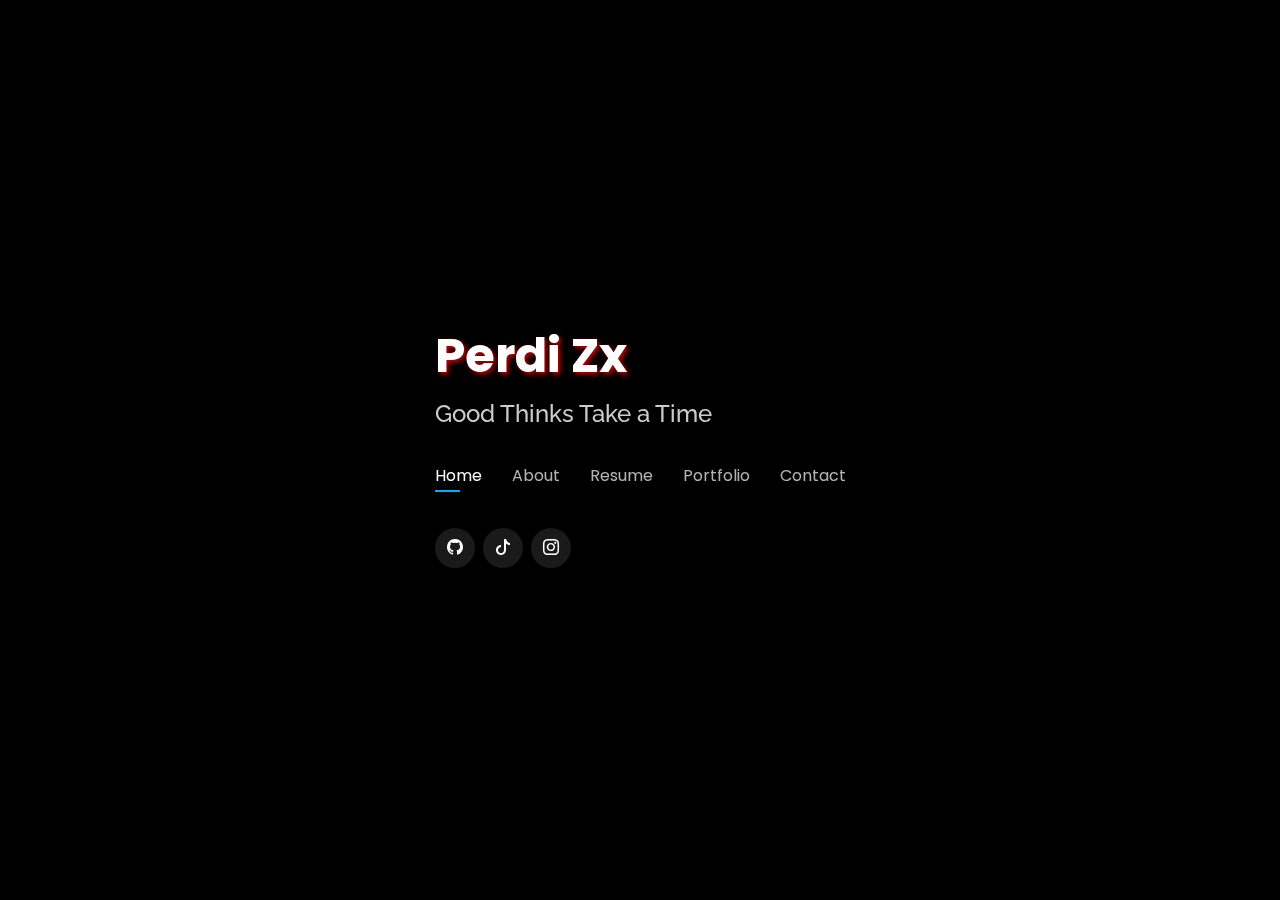
<file: index.html>
<!DOCTYPE html>
<html lang="en">

<head>
  <meta charset="utf-8">
  <meta content="width=device-width, initial-scale=1.0" name="viewport">

  <title>I'm Perdizx</title>
  <meta content="" name="description">
  <meta content="" name="keywords">

  <!-- Favicons -->
  <link href="" rel="icon">
  <link href="" rel="apple-touch-icon">

  <!-- Google Fonts -->
  <link href="https://fonts.googleapis.com/css?family=Open+Sans:300,300i,400,400i,600,600i,700,700i|Raleway:300,300i,400,400i,500,500i,600,600i,700,700i|Poppins:300,300i,400,400i,500,500i,600,600i,700,700i" rel="stylesheet">

  <!-- Vendor CSS Files -->
  <link href="assets/vendor/bootstrap/css/bootstrap.min.css" rel="stylesheet">
  <link href="assets/vendor/bootstrap-icons/bootstrap-icons.css" rel="stylesheet">
  <link href="assets/vendor/boxicons/css/boxicons.min.css" rel="stylesheet">
  <link href="assets/vendor/glightbox/css/glightbox.min.css" rel="stylesheet">
  <link href="assets/vendor/remixicon/remixicon.css" rel="stylesheet">
  <link href="assets/vendor/swiper/swiper-bundle.min.css" rel="stylesheet">

  <!-- Template Main CSS File -->
  <link href="assets/css/style.css" rel="stylesheet">

</head>

<body>

  <!-- ======= Header ======= -->
  <header id="header">
    <div class="container">

      <h1><a href="index.html">Perdi Zx</a></h1>
      <h2>Good Thinks Take a Time</h2>

      <nav id="navbar" class="navbar">
        <ul>
          <li><a class="nav-link active" href="#header">Home</a></li>
          <li><a class="nav-link" href="#about">About</a></li>
          <li><a class="nav-link" href="#resume">Resume</a></li>
          <!-- <li><a class="nav-link" href="#services">Services</a></li> -->
          <li><a class="nav-link" href="#portfolio">Portfolio</a></li>
          <li><a class="nav-link" href="#contact">Contact</a></li>
        </ul>
        <i class="bi bi-list mobile-nav-toggle"></i>
      </nav><!-- .navbar -->

      <div class="social-links">
        <a href="#" class="twitter"><i class="bi bi-github"></i></a>
        <a href="https://www.tiktok.com/@ryujimlbb" class="tiktok"><i class="bi bi-tiktok"></i></a>
        <a href="https://www.instagram.com/perdizx_/" class="instagram"><i class="bi bi-instagram"></i></a>
      </div>
    </div>
  </header><!-- End Header -->

  <!-- ======= About Section ======= -->
  <section id="about" class="about">

    <!-- ======= About Me ======= -->
    <div class="about-me container">

      <div class="section-title">
        <h2>About</h2>
        <p>Learn more about me</p>
      </div>

      <div class="row">
        <div class="col-lg-4" data-aos="fade-right">
          <img src="assets/img/icon.png" class="img-fluid" alt="">
        </div>
        <div class="col-lg-8 pt-4 pt-lg-0 content" data-aos="fade-left">
          <h3>PerdiZx</h3>
          <p class="fst-italic">
            I am a beginner in the world of programming. I have a passion and interest in learning about programming and technology. 
            Although I don't have significant experience in programming yet, I am motivated to develop these skills and become a competent programmer..
          </p>
          <div class="row">
            <div class="col-lg-6">
              <ul>
                <li><i class="bi bi-chevron-right"></i> <strong>Birthday:</strong> <span>Available</span></li>
                <!-- <li><i class="bi bi-chevron-right"></i> <strong>Website:</strong> <span>www.example.com</span></li> -->
                <li><i class="bi bi-chevron-right"></i> <strong>Phone:</strong> <span>-</span></li>
                <li><i class="bi bi-chevron-right"></i> <strong>City:</strong> <span>Karawang</span></li>
              </ul>
            </div>
            <div class="col-lg-6">
              <ul>
                <li><i class="bi bi-chevron-right"></i> <strong>Age:</strong> <span>19</span></li>
                <li><i class="bi bi-chevron-right"></i> <strong>Email:</strong> <span>perdixz17@gmail.com</span></li>
                <li><i class="bi bi-chevron-right"></i> <strong>Freelance:</strong> <span>Available</span></li>
              </ul>
            </div>
          </div>
           <p>
            I am very excited to continue learning, growing, and expanding my understanding of programming. I know that this journey will 
            require dedication, practice, and hard work, but I am ready to face the challenge.
          </p>
        </div>
      </div>

    </div><!-- End About Me -->

    <!-- ======= Editing  ======= -->
    <div class="skills container">

      <div class="section-title">
        <h2>Editing</h2>
      </div>

      <div class="row skills-content">

        <div class="col-lg-6">

          <div class="progress">
            <span class="skill">CAPCUT <i class="val">80%</i></span>
            <div class="progress-bar-wrap">
              <div class="progress-bar" role="progressbar" aria-valuenow="80" aria-valuemin="0" aria-valuemax="100"></div>
            </div>
          </div>

          <div class="progress">
            <span class="skill">VN VIDEO EDITOR <i class="val">70%</i></span>
            <div class="progress-bar-wrap">
              <div class="progress-bar" role="progressbar" aria-valuenow="70" aria-valuemin="0" aria-valuemax="100"></div>
            </div>
          </div>

          <div class="progress">
            <span class="skill">ALIGHT MOTION <i class="val">50%</i></span>
            <div class="progress-bar-wrap">
              <div class="progress-bar" role="progressbar" aria-valuenow="50" aria-valuemin="0" aria-valuemax="100"></div>
            </div>
          </div>

        </div>

        <div class="col-lg-6">

          <div class="progress">
            <span class="skill">PIXELLAB <i class="val">80%</i></span>
            <div class="progress-bar-wrap">
              <div class="progress-bar" role="progressbar" aria-valuenow="80" aria-valuemin="0" aria-valuemax="100"></div>
            </div>
          </div>

          <div class="progress">
            <span class="skill">FIGMA <i class="val">50%</i></span>
            <div class="progress-bar-wrap">
              <div class="progress-bar" role="progressbar" aria-valuenow="70" aria-valuemin="0" aria-valuemax="100"></div>
            </div>
          </div>

          <div class="progress">
            <span class="skill">CANVA <i class="val">50%</i></span>
            <div class="progress-bar-wrap">
              <div class="progress-bar" role="progressbar" aria-valuenow="70" aria-valuemin="0" aria-valuemax="100"></div>
            </div>
          </div>

        </div>

      </div>

    </div>
    <!-- End Editing -->

    <!-- ======= Programing ======= -->
    <div class="interests container">

      <div class="section-title">
        <h2>Programming</h2>
      </div>

      <div class="row">
        <div class="col-lg-3 col-md-4">
          <div class="icon-box">
          <img src="assets/img/icon/html.png" class="" style="height: auto; max-width:11% " alt="">
            <i class="fas fa-check" style="color: #ffbb2c;"></i>
            <h3>&nbsp;&nbsp;&nbsp;HTML</h3>
          </div>
        </div>
        <div class="col-lg-3 col-md-4 mt-4 mt-md-0">
          <div class="icon-box">
            <img src="assets/img/icon/css.png" class="" style="height: auto; max-width:11% " alt="">
            <h3>&nbsp;&nbsp;&nbsp;CSS</h3>
          </div>
        </div>
        <div class="col-lg-3 col-md-4 mt-4 mt-md-0">
          <div class="icon-box">
            <img src="assets/img/icon/js.png" class="" style="height: auto; max-width:11% " alt="">
            <h3>&nbsp;&nbsp;&nbsp;Javascript</h3>
          </div>
        </div>
        <div class="col-lg-3 col-md-4 mt-4 mt-lg-0">
          <div class="icon-box">
            <img src="assets/img/icon/php.png" class="" style="height: auto; max-width:11% " alt="">
            <h3>&nbsp;&nbsp;&nbsp;PHP</h3>
          </div>
        </div>
      </div>

    </div>
    
    <div class="interests container">
      <div class="section-title">
        <h2>Certificates</h2>
      </div>

      <div class="row">
        <div class="col-lg-3 col-md-4">
          <div class="icon-box">
          <img src="assets/img/sertifikat/sertifikat.JPG" class="" style="height: auto; max-width:100% " alt="">
            <!-- <i class="fas fa-check" style="color: #ffbb2c;"></i> -->
            <!-- <h3>&nbsp;&nbsp;&nbsp;HTML</h3> -->
          </div>
        </div>
        <div class="col-lg-3 col-md-4 mt-4 mt-md-0">
          <div class="icon-box">
            <img src="assets/img/sertifikat/ssertifikat1.jpg" class="" style="height: auto; max-width:100% " alt="">
            <!-- <h3>&nbsp;&nbsp;&nbsp;CSS</h3> -->
          </div>
        </div>
      </div>
    </div>
  </section>
  <!-- End About Section -->

  <!-- ======= Resume Section ======= -->
  <section id="resume" class="resume">
    <div class="container">

      <div class="section-title">
        <h2>Resume</h2>
        <p>Check My Resume</p>
      </div>

      <div class="row">
        <div class="col-lg-6">

          <h3 class="resume-title">Education</h3>
          <div class="resume-item">
            <h4>Rekayasa Perangkat Lunak</h4>
            <p>Smkn 1 Tirtajaya</p>
            <h5>2020-2023</h5>
          </div>
          <div class="resume-item">
            <h4>S1 Information Systems</h4>
            <p>Horizon University Indonesia</p>
            <h5>2023-Now </h5>
            </div>
        </div>
        <div class="col-lg-6">
          <h3 class="resume-title">Experience</h3>
          <div class="resume-item">
            <h4>Apprenticeship in Cv Dexprint</h4>
            <h5>3 Mei 2023 - 3 Juli 2023</h5>
            <p><em>Helper in production</em></p>
            <p>
            <ul>
              <li>Operate sticker cutting machine</li>
              <li>Operate indoor banner machines</li>
              <li>Production Video Creator </li>
            </ul>
            </p>
          </div>
          <div class="resume-item">
            <h4>student competition/LKS (2022)</h4>
            <h5>Web Technology</h5>
            <p><em>2nd Place at Karawang Regency Level</em></p>
            <p>
            <ul>
              <li>Web Development OnlineShop (CRUD)</li>
            </ul>
            </p>
          </div>
        </div>
      </div>
    </div>
  </section><!-- End Resume Section -->

  <!-- ======= Portfolio Section ======= -->
  <section id="portfolio" class="portfolio">
    <div class="container">

      <div class="section-title">
        <h2>Portfolio</h2>
        <p>Project Me</p>
      </div>

      <div class="row portfolio-container">
        <div class="col-lg-4 col-md-6 portfolio-item filter-app">
          <div class="portfolio-wrap">
            <img src="assets/img/rpl.jpg" class="img-fluid" alt="">
            <div class="portfolio-info">
              <p>App Jadwal Mapel Rpl</p>
              <div class="portfolio-links">
                <a href="assets/img/rpl.jpg" data-gallery="portfolioGallery" class="portfolio-lightbox" title="Aplikasi Jadwal Pelajaran"><i class="bx bx-plus"></i></a>
                <a href="details_jadwal.html" data-gallery="portfolioDetailsGallery" data-glightbox="type: external" class="portfolio-details-lightbox" title="Portfolio Details" id="portfolioLink">
                  <i class="bx bx-link"></i>
              </div>
            </div>
          </div>
        </div>

        <div class="col-lg-4 col-md-6 portfolio-item filter-app">
          <div class="portfolio-wrap">
            <img src="assets/img/kitrd.jpg" class="img-fluid" alt="">
            <div class="portfolio-info">
              <p>App Kit Real Drum</p>
              <div class="portfolio-links">
                <a href="assets/img/kitrd.jpg" data-gallery="portfolioGallery" class="portfolio-lightbox" title="Aplikasi Kit Real Drum"><i class="bx bx-plus"></i></a>
                <a href="details_kitrd.html" data-gallery="portfolioDetailsGallery" data-glightbox="type: external" class="portfolio-details-lightbox" title="Portfolio Details"><i class="bx bx-link"></i></a>
              </div>
            </div>
          </div>
        </div>

        <div class="col-lg-4 col-md-6 portfolio-item filter-app">
          <div class="portfolio-wrap">
            <img src="assets/img/v1.png" class="img-fluid" alt="">
            <div class="portfolio-info">
              <p>Portfolio v1</p>
              <div class="portfolio-links">
                <a href="https://www.youtube.com"  title="Demo"><i class="bx bx-link"></i></a>
              </div>
            </div>
          </div>
        </div>

        <div class="col-lg-4 col-md-6 portfolio-item filter-app">
          <div class="portfolio-wrap">
            <img src="assets/img/simpleportfolio.png" class="img-fluid" alt="">
            <div class="portfolio-info">
              <p>Simple Portfolio</p>
              <div class="portfolio-links">
                <a href="https://perdizx.github.io/perdip/"  title="Demo"><i class="bx bx-link"></i></a>
              </div>
            </div>
          </div>
        </div>

        <div class="col-lg-4 col-md-6 portfolio-item filter-app">
          <div class="portfolio-wrap">
            <img src="assets/img/re.png" class="img-fluid" alt="">
            <div class="portfolio-info">
              <p>Website Royal Emperor</p>
              <div class="portfolio-links">
                <a href="https://perdizx.github.io/royalemperor/"  title="Demo"><i class="bx bx-link"></i></a>
              </div>
            </div>
          </div>
        </div>

        <div class="col-lg-4 col-md-6 portfolio-item filter-app">
          <div class="portfolio-wrap">
            <img src="assets/img/game.png" class="img-fluid" alt="">
            <div class="portfolio-info">
              <p>Game With JavaScript</p>
              <div class="portfolio-links">
                <a href="https://perdizx.github.io/flyingdroid/"  title="Demo"><i class="bx bx-link"></i></a>
              </div>
            </div>
          </div>
        </div>

        <div class="col-lg-4 col-md-6 portfolio-item filter-app">
          <div class="portfolio-wrap">
            <img src="assets/img/idcard.png" class="img-fluid" alt="">
            <div class="portfolio-info">
              <p>Simple Id Card</p>
              <div class="portfolio-links">
                <a href="https://perdizx.github.io/perdizx-idcard/"  title="Demo"><i class="bx bx-link"></i></a>
              </div>
            </div>
          </div>
        </div>

        <div class="col-lg-4 col-md-6 portfolio-item filter-app">
          <div class="portfolio-wrap">
            <img src="assets/img/profilcard.png" class="img-fluid" alt="">
            <div class="portfolio-info">
              <p>Simple Profile Card</p>
              <div class="portfolio-links">
                <a href="https://perdizx.github.io/profile-card/"  title="Demo"><i class="bx bx-link"></i></a>
              </div>
            </div>
          </div>
        </div>
      </div>
      <div class="section-title">
        <h2>Gallery</h2>
        <p>My Stories</p>
      </div>

      <div class="row portfolio-container">

        <div class="col-lg-4 col-md-6 portfolio-item filter-app">
          <div class="portfolio-wrap">
            <img src="assets/img/lks1.JPG" class="img-fluid" alt="">
            <div class="portfolio-info">
              <p>LKS 2022 KAB. KARAWANG</p>
            </div>
          </div>
        </div>

          <div class="col-lg-4 col-md-6 portfolio-item filter-app">
            <div class="portfolio-wrap">
              <img src="assets/img/lks2.JPG" class="img-fluid" alt="">
              <div class="portfolio-info">
                <p>LKS 2022 KAB. KARAWANG</p>
              </div>
            </div>
          </div>

          <div class="col-lg-4 col-md-6 portfolio-item filter-app">
            <div class="portfolio-wrap">
              <img src="assets/img/lks3.JPG" class="img-fluid" alt="">
              <div class="portfolio-info">
                <p>LKS 2022 KAB. KARAWANG</p>
              </div>
            </div>
          </div>

          <div class="col-lg-4 col-md-6 portfolio-item filter-app">
            <div class="portfolio-wrap">
              <img src="assets/img/lks4.JPEG" class="img-fluid" alt="">
              <div class="portfolio-info">
                <p>LKS 2022 KAB. KARAWANG</p>
              </div>
            </div>
          </div>

          <div class="col-lg-4 col-md-6 portfolio-item filter-app">
            <div class="portfolio-wrap">
              <img src="assets/img/rplpride.jpg" class="img-fluid" alt="">
              <div class="portfolio-info">
                <p>XII RPL 1</p>
              </div>
            </div>
          </div>

          <div class="col-lg-4 col-md-6 portfolio-item filter-app">
            <div class="portfolio-wrap">
              <img src="assets/img/ukom.JPG" class="img-fluid" alt="">
              <div class="portfolio-info">
                <p>UJI KOMPETENSI KEAHLIAN RPL</p>
              </div>
            </div>
          </div>

          <div class="col-lg-4 col-md-6 portfolio-item filter-app">
            <div class="portfolio-wrap">
              <img src="assets/img/smk.JPG" class="img-fluid" alt="">
              <div class="portfolio-info">
                <p>KELULUSAN SMK 2022/2023</p>
              </div>
            </div>
          </div>

          <div class="col-lg-4 col-md-6 portfolio-item filter-app">
            <div class="portfolio-wrap">
              <img src="assets/img/smk1.JPG" class="img-fluid" alt="">
              <div class="portfolio-info">
                <p>KELULUSAN SMK 2022/2023</p>
              </div>
            </div>
          </div>
          
          <div class="col-lg-4 col-md-6 portfolio-item filter-app">
            <div class="portfolio-wrap">
              <img src="assets/img/fotstud.JPG" class="img-fluid" alt="">
              <div class="portfolio-info">
                <p>FICT BOYS</p>
              </div>
            </div>
          </div>

          
          <div class="col-lg-4 col-md-6 portfolio-item filter-app">
            <div class="portfolio-wrap">
              <img src="assets/img/hz1.JPG" class="img-fluid" alt="">
              <div class="portfolio-info">
                <p>UAS JAVASCRIPT SMESTER 1</p>
              </div>
            </div>
          </div>

          <div class="col-lg-4 col-md-6 portfolio-item filter-app">
            <div class="portfolio-wrap">
              <img src="assets/img/hz2.JPG" class="img-fluid" alt="">
              <div class="portfolio-info">
                <p>UAS JAVASCRIPT SMESTER 1</p>
              </div>
            </div>
          </div>

          <div class="col-lg-4 col-md-6 portfolio-item filter-app">
            <div class="portfolio-wrap">
              <img src="assets/img/calcu.JPG" class="img-fluid" alt="">
              <div class="portfolio-info">
                <p>UAS KALKULUS SMESTER 1</p>
              </div>
            </div>
          </div>
  </section>
  <!-- End Portfolio Section -->

  <!-- ======= Contact Section ======= -->
  <section id="contact" class="contact">
    <div class="container">

      <div class="section-title">
        <h2>Contact</h2>
        <p>Contact Me</p>
      </div>

      <div class="row mt-2">

        <div class="col-md-6 d-flex align-items-stretch">
          <div class="info-box">
            <i class="bx bx-map"></i>
            <h3>My Address</h3>
            <p>Karawang, Jawa Barat</p>
          </div>
        </div>

        <div class="col-md-6 mt-4 mt-md-0 d-flex align-items-stretch">
          <div class="info-box">
            <i class="bx bx-share-alt"></i>
            <h3>Social Profiles</h3>
            <div class="social-links">
              <!-- <a href="#" class="twitter"><i class="bi bi-twitter"></i></a> -->
              <a href="https://web.facebook.com/perdi.pratama.501" class="facebook"><i class="bi bi-facebook"></i></a>
              <a href="https://www.instagram.com/perdizx_/" class="instagram"><i class="bi bi-instagram"></i></a>
              <!-- <a href="#" class="google-plus"><i class="bi bi-skype"></i></a> -->
              <!-- <a href="#" class="linkedin"><i class="bi bi-linkedin"></i></a> -->
            </div>
          </div>
        </div>

        <div class="col-md-6 mt-4 d-flex align-items-stretch">
          <div class="info-box">
            <i class="bx bx-envelope"></i>
            <h3>Email Me</h3>
            <p>perdixz17@gmail.om</p>
          </div>
        </div>
        <div class="col-md-6 mt-4 d-flex align-items-stretch">
          <div class="info-box">
            <i class="bx bx-phone-call"></i>
            <h3>Call Me</h3>
            <p>-</p>
          </div>
        </div>
      </div>

      <form action="forms/contact.php" method="post" role="form" class="php-email-form mt-4">
        <div class="row">
          <div class="col-md-6 form-group">
            <input type="text" name="name" class="form-control" id="name" placeholder="Your Name" required>
          </div>
          <div class="col-md-6 form-group mt-3 mt-md-0">
            <input type="email" class="form-control" name="email" id="email" placeholder="Your Email" required>
          </div>
        </div>
        <div class="form-group mt-3">
          <input type="text" class="form-control" name="subject" id="subject" placeholder="Subject" required>
        </div>
        <div class="form-group mt-3">
          <textarea class="form-control" name="message" rows="5" placeholder="Message" required></textarea>
        </div>
        <div class="my-3">
          <div class="loading">Loading</div>
          <div class="error-message"></div>
          <div class="sent-message">Your message has been sent. Thank you!</div>
        </div>
        <div class="text-center"><button type="submit">Send Message</button></div>
      </form>

    </div>
  </section><!-- End Contact Section -->

    <!-- Footer 
    <div class="footer">
      <p>&copy; 2023 Perdi. All rigths reserved.</p>
  </div>
  <!-- Footer END-->


  <!-- Vendor JS Files -->
  <script src="assets/vendor/purecounter/purecounter_vanilla.js"></script>
  <script src="assets/vendor/bootstrap/js/bootstrap.bundle.min.js"></script>
  <script src="assets/vendor/glightbox/js/glightbox.min.js"></script>
  <script src="assets/vendor/isotope-layout/isotope.pkgd.min.js"></script>
  <script src="assets/vendor/swiper/swiper-bundle.min.js"></script>
  <script src="assets/vendor/waypoints/noframework.waypoints.js"></script>
  <script src="assets/vendor/php-email-form/validate.js"></script>

  <!-- Template Main JS File -->
  <script src="assets/js/main.js"></script>

</body>
</html>
</file>
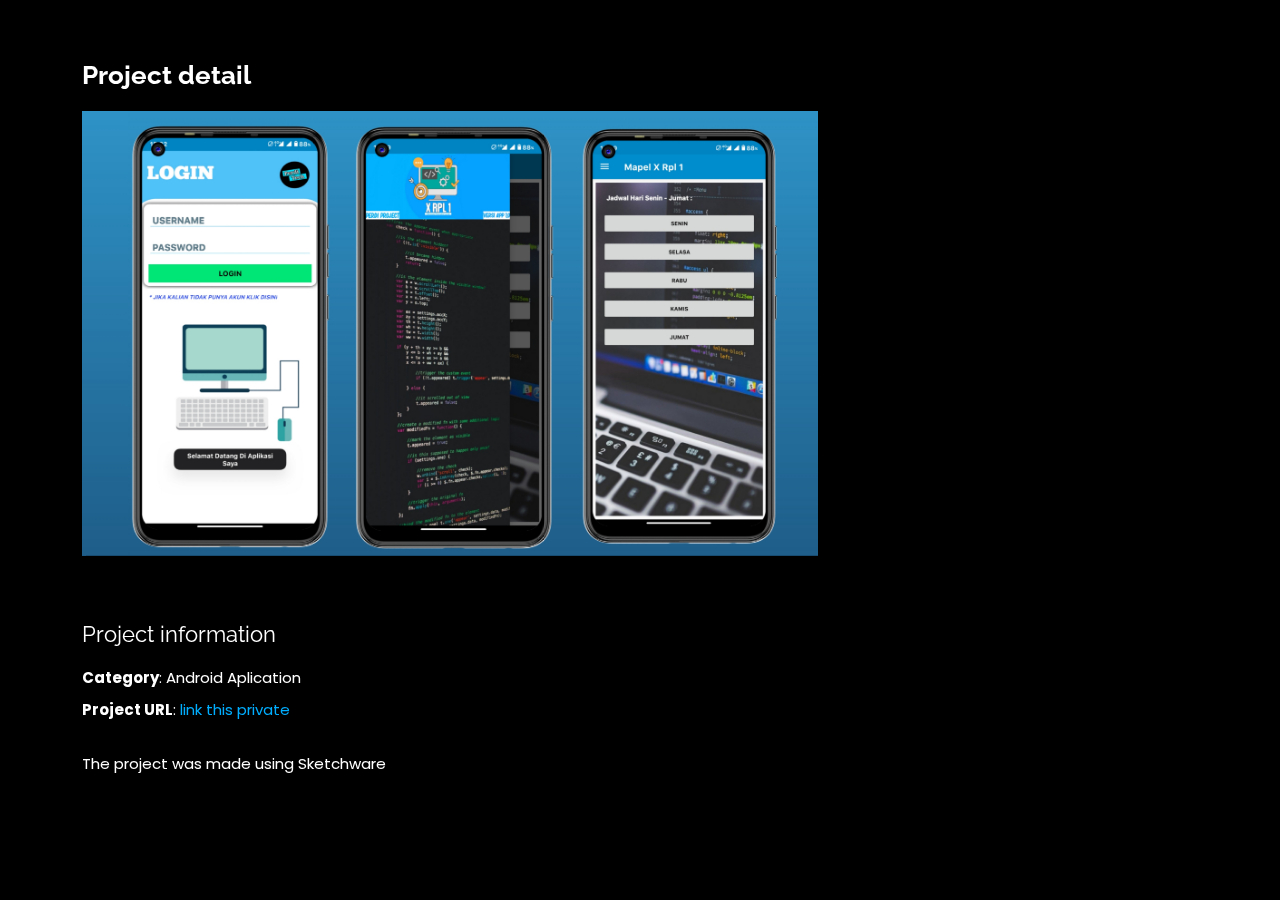
<file: details_jadwal.html>
<!DOCTYPE html>
<html lang="en">

<head>
  <meta charset="utf-8">
  <meta content="width=device-width, initial-scale=1.0" name="viewport">

  <title>Portfolio Details - Personal Bootstrap Template</title>
  <meta content="" name="description">
  <meta content="" name="keywords">

  <!-- Favicons -->
  <link href="assets/img/favicon.png" rel="icon">
  <link href="assets/img/apple-touch-icon.png" rel="apple-touch-icon">

  <!-- Google Fonts -->
  <link href="https://fonts.googleapis.com/css?family=Open+Sans:300,300i,400,400i,600,600i,700,700i|Raleway:300,300i,400,400i,500,500i,600,600i,700,700i|Poppins:300,300i,400,400i,500,500i,600,600i,700,700i" rel="stylesheet">

  <!-- Vendor CSS Files -->
  <link href="assets/vendor/bootstrap/css/bootstrap.min.css" rel="stylesheet">
  <link href="assets/vendor/bootstrap-icons/bootstrap-icons.css" rel="stylesheet">
  <link href="assets/vendor/boxicons/css/boxicons.min.css" rel="stylesheet">
  <link href="assets/vendor/glightbox/css/glightbox.min.css" rel="stylesheet">
  <link href="assets/vendor/remixicon/remixicon.css" rel="stylesheet">
  <link href="assets/vendor/swiper/swiper-bundle.min.css" rel="stylesheet">

  <!-- Template Main CSS File -->
  <link href="assets/css/style.css" rel="stylesheet">

  <!-- =======================================================
  * Template Name: Personal - v4.8.1
  * Template URL: https://bootstrapmade.com/personal-free-resume-bootstrap-template/
  * Author: BootstrapMade.com
  * License: https://bootstrapmade.com/license/
  ======================================================== -->
</head>

<body>

  <main id="main">

    <!-- ======= Portfolio Details ======= -->
    <div id="portfolio-details" class="portfolio-details">
      <div class="container">

        <div class="row">

          <div class="col-lg-8">
            <h2 class="portfolio-title">Project detail</h2>

            <div class="portfolio-details-slider swiper">
              <div class="swiper-wrapper align-items-center">

                <div class="swiper-slide">
                  <img src="assets/img/rpl.jpg" alt="" style="width: 740px!important">
                </div>
                <!--div class="swiper-slide">
                   img src="assets/img/Screenshot (492).png" alt="" style="width: 740px!important" -->
                </div>
              </div>
              <div class="swiper-pagination"></div>
            </div>

          </div>

          <div class="col-lg-4 portfolio-info">
            <h3>Project information</h3>
            <ul>
              <li><strong>Category</strong>: Android Aplication</li>
              <li><strong>Project URL</strong>: <a href="#">link this private</a></li>
            </ul>

            <p>
              The project was made using Sketchware  
            </p>
          </div>

        </div>

      </div>
    </div>
    
    <!-- End Portfolio Details -->

  </main><!-- End #main -->



  <!-- Vendor JS Files -->
  <script src="assets/vendor/purecounter/purecounter_vanilla.js"></script>
  <script src="assets/vendor/bootstrap/js/bootstrap.bundle.min.js"></script>
  <script src="assets/vendor/glightbox/js/glightbox.min.js"></script>
  <script src="assets/vendor/isotope-layout/isotope.pkgd.min.js"></script>
  <script src="assets/vendor/swiper/swiper-bundle.min.js"></script>
  <script src="assets/vendor/waypoints/noframework.waypoints.js"></script>
  <script src="assets/vendor/php-email-form/validate.js"></script>

  <!-- Template Main JS File -->
  <script src="assets/js/main.js"></script>

</body>

</html>
</file>
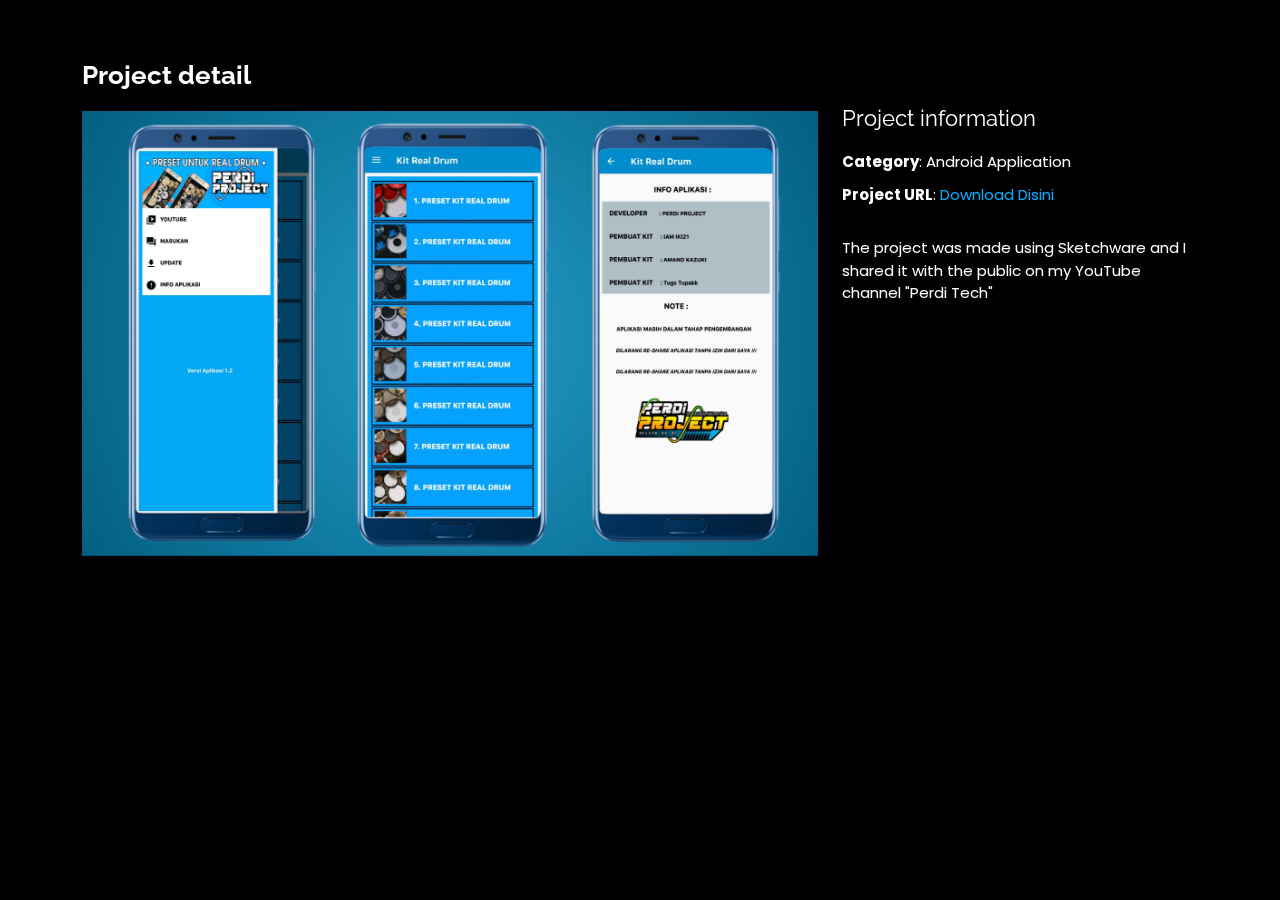
<file: details_kitrd.html>
<!DOCTYPE html>
<html lang="en">

<head>
  <meta charset="utf-8">
  <meta content="width=device-width, initial-scale=1.0" name="viewport">

  <title>Portfolio Details - Personal Bootstrap Template</title>
  <meta content="" name="description">
  <meta content="" name="keywords">

  <!-- Favicons -->
  <link href="assets/img/favicon.png" rel="icon">
  <link href="assets/img/apple-touch-icon.png" rel="apple-touch-icon">

  <!-- Google Fonts -->
  <link href="https://fonts.googleapis.com/css?family=Open+Sans:300,300i,400,400i,600,600i,700,700i|Raleway:300,300i,400,400i,500,500i,600,600i,700,700i|Poppins:300,300i,400,400i,500,500i,600,600i,700,700i" rel="stylesheet">

  <!-- Vendor CSS Files -->
  <link href="assets/vendor/bootstrap/css/bootstrap.min.css" rel="stylesheet">
  <link href="assets/vendor/bootstrap-icons/bootstrap-icons.css" rel="stylesheet">
  <link href="assets/vendor/boxicons/css/boxicons.min.css" rel="stylesheet">
  <link href="assets/vendor/glightbox/css/glightbox.min.css" rel="stylesheet">
  <link href="assets/vendor/remixicon/remixicon.css" rel="stylesheet">
  <link href="assets/vendor/swiper/swiper-bundle.min.css" rel="stylesheet">

  <!-- Template Main CSS File -->
  <link href="assets/css/style.css" rel="stylesheet">

  <!-- =======================================================
  * Template Name: Personal - v4.8.1
  * Template URL: https://bootstrapmade.com/personal-free-resume-bootstrap-template/
  * Author: BootstrapMade.com
  * License: https://bootstrapmade.com/license/
  ======================================================== -->
</head>

<body>

  <main id="main">

    <!-- ======= Portfolio Details ======= -->
    <div id="portfolio-details" class="portfolio-details">
      <div class="container">

        <div class="row">

          <div class="col-lg-8">
            <h2 class="portfolio-title">Project detail</h2>

            <div class="portfolio-details-slider swiper">
              <div class="swiper-wrapper align-items-center">

                <div class="swiper-slide">
                  <img src="assets/img/kitrd.jpg" alt="" style="width: 740px!important">
                </div>

              </div>
              <div class="swiper-pagination"></div>
            </div>

          </div>

          <div class="col-lg-4 portfolio-info">
            <h3>Project information</h3>
            <ul>
              <li><strong>Category</strong>: Android Application</li>
              <li><strong>Project URL</strong>: <a href="https://drive.google.com/file/d/1-N99WIkYcvQj1mQeIFaG3T6BpHYiSBQF/view?usp=drive_link">Download Disini</a></li>
            </ul>
            <p>The project was made using Sketchware and I shared it with the public on my YouTube channel "Perdi Tech"  </p>
          </div>
        </div>
      </div>
    </div>
    <!-- End Portfolio Details -->

  <!-- Vendor JS Files -->
  <script src="assets/vendor/purecounter/purecounter_vanilla.js"></script>
  <script src="assets/vendor/bootstrap/js/bootstrap.bundle.min.js"></script>
  <script src="assets/vendor/glightbox/js/glightbox.min.js"></script>
  <script src="assets/vendor/isotope-layout/isotope.pkgd.min.js"></script>
  <script src="assets/vendor/swiper/swiper-bundle.min.js"></script>
  <script src="assets/vendor/waypoints/noframework.waypoints.js"></script>
  <script src="assets/vendor/php-email-form/validate.js"></script>

  <!-- Template Main JS File -->
  <script src="assets/js/main.js"></script>

</body>

</html>
</file>
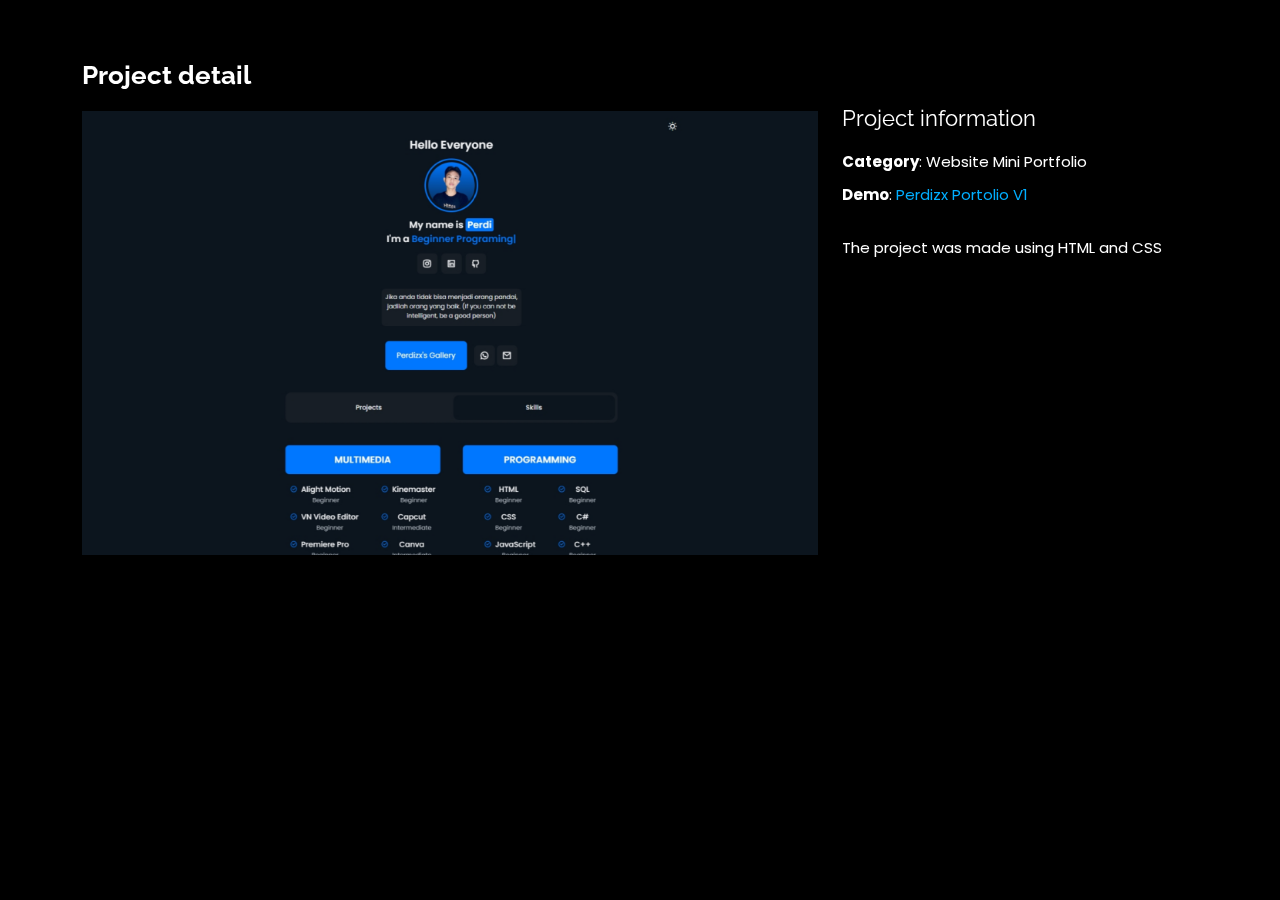
<file: details_v1.html>
<!DOCTYPE html>
<html lang="en">

<head>
  <meta charset="utf-8">
  <meta content="width=device-width, initial-scale=1.0" name="viewport">

  <title>Portfolio Details - Personal Bootstrap Template</title>
  <meta content="" name="description">
  <meta content="" name="keywords">

  <!-- Favicons -->
  <link href="assets/img/favicon.png" rel="icon">
  <link href="assets/img/apple-touch-icon.png" rel="apple-touch-icon">

  <!-- Google Fonts -->
  <link href="https://fonts.googleapis.com/css?family=Open+Sans:300,300i,400,400i,600,600i,700,700i|Raleway:300,300i,400,400i,500,500i,600,600i,700,700i|Poppins:300,300i,400,400i,500,500i,600,600i,700,700i" rel="stylesheet">

  <!-- Vendor CSS Files -->
  <link href="assets/vendor/bootstrap/css/bootstrap.min.css" rel="stylesheet">
  <link href="assets/vendor/bootstrap-icons/bootstrap-icons.css" rel="stylesheet">
  <link href="assets/vendor/boxicons/css/boxicons.min.css" rel="stylesheet">
  <link href="assets/vendor/glightbox/css/glightbox.min.css" rel="stylesheet">
  <link href="assets/vendor/remixicon/remixicon.css" rel="stylesheet">
  <link href="assets/vendor/swiper/swiper-bundle.min.css" rel="stylesheet">

  <!-- Template Main CSS File -->
  <link href="assets/css/style.css" rel="stylesheet">

  <!-- =======================================================
  * Template Name: Personal - v4.8.1
  * Template URL: https://bootstrapmade.com/personal-free-resume-bootstrap-template/
  * Author: BootstrapMade.com
  * License: https://bootstrapmade.com/license/
  ======================================================== -->
</head>

<body>

  <main id="main">

    <!-- ======= Portfolio Details ======= -->
    <div id="portfolio-details" class="portfolio-details">
      <div class="container">

        <div class="row">

          <div class="col-lg-8">
            <h2 class="portfolio-title">Project detail</h2>

            <div class="portfolio-details-slider swiper">
              <div class="swiper-wrapper align-items-center">

                <div class="swiper-slide">
                  <img src="assets/img/v1.png" alt="" style="width: 740px!important">
                </div>

              </div>
              <div class="swiper-pagination"></div>
            </div>

          </div>

          <div class="col-lg-4 portfolio-info">
            <h3>Project information</h3>
            <ul>
              <li><strong>Category</strong>: Website Mini Portfolio</li>
              <li><strong>Demo</strong>: <a href="https://perdizx.github.io/">Perdizx Portolio V1</a></li>
            </ul>
            <p>The project was made using HTML and CSS </p>
          </div>
        </div>
      </div>
    </div>
    <!-- End Portfolio Details -->

  <!-- Vendor JS Files -->
  <script src="assets/vendor/purecounter/purecounter_vanilla.js"></script>
  <script src="assets/vendor/bootstrap/js/bootstrap.bundle.min.js"></script>
  <script src="assets/vendor/glightbox/js/glightbox.min.js"></script>
  <script src="assets/vendor/isotope-layout/isotope.pkgd.min.js"></script>
  <script src="assets/vendor/swiper/swiper-bundle.min.js"></script>
  <script src="assets/vendor/waypoints/noframework.waypoints.js"></script>
  <script src="assets/vendor/php-email-form/validate.js"></script>

  <!-- Template Main JS File -->
  <script src="assets/js/main.js"></script>

</body>

</html>
</file>
<file: assets/css/style.css>
/*--------------------------------------------------------------
# General
--------------------------------------------------------------*/

body {
  font-family: "Open Sans", sans-serif;
  color: #fff;
  position: relative;
  background: transparent;
  background-size: cover;
  background-repeat: no-repeat;
  background-attachment: fixed;
  display: flex;
  justify-content: center;
  align-items: center;
  min-height: 100vh;
  background: #000;
}

body::before {
  content: "";
  position: fixed;
  background-color: mar;
  box-shadow: 0 4px 30px rgba(0, 0, 0, 0.1);
  backdrop-filter: blur(3px);
  -webkit-backdrop-filter: blur(5px);
  background-size: cover;
  left: 0;
  right: 0;
  top: 0;
  height: 100vh;
  z-index: -1;
}

@media (min-width: 1024px) {
  body::before {
    background-attachment: fixed;
  }
}

a {
  color: rgb(0, 174, 255);
  text-decoration: none;
}

a:hover {
  color: #35e888;
  text-decoration: none;
}

h1,
h2,
h3,
h4,
h5,
h6 {
  font-family: "Raleway", sans-serif;
}

/*--------------------------------------------------------------
# Header
--------------------------------------------------------------*/
#header {
  transition: ease-in-out 0.3s;
  position: relative;
  height: 100vh;
  display: flex;
  align-items: center;
  z-index: 997;
  overflow-y: auto;
}

#header * {
  transition: ease-in-out 0.3s;
}

#header h1 {
  font-size: 48px;
  margin: 0;
  padding: 0;
  line-height: 1;
  font-weight: 700;
  font-family: "Poppins", sans-serif;
}

#header h1 a,
#header h1 a:hover {
  color: #fff;
  line-height: 1;
  display: inline-block;
  text-shadow: 2px 2px 4px rgba(255, 2, 2, 0.8); /* Adjust the values as needed */
}



#header h2 {
  font-size: 24px;
  margin-top: 20px;
  color: rgba(255, 255, 255, 0.8);
}

#header h2 span {
  color: #fff;
  border-bottom: 2px solid rgb(0, 174, 255);
  padding-bottom: 6px;
}

#header img {
  padding: 0;
  margin: 0;
}

#header .social-links {
  margin-top: 40px;
  display: flex;
}

#header .social-links a {
  font-size: 16px;
  display: flex;
  justify-content: center;
  align-items: center;
  background: rgba(255, 255, 255, 0.1);
  color: #fff;
  line-height: 1;
  margin-right: 8px;
  border-radius: 50%;
  width: 40px;
  height: 40px;
}

#header .social-links a:hover {
  background: rgb(0, 174, 255);
}

@media (max-width: 992px) {
  #header h1 {
    font-size: 36px;
  }

  #header h2 {
    font-size: 20px;
    line-height: 30px;
  }

  #header .social-links {
    margin-top: 15px;
  }

  #header .container {
    display: flex;
    flex-direction: column;
    align-items: center;
  }
}

/* Header Top */
#header.header-top {
  height: 80px;
  position: fixed;
  left: 0;
  top: 0;
  right: 0;
  background: rgba(0, 0, 0, 0.9);
}

#header.header-top .social-links,
#header.header-top h2 {
  display: none;
}

#header.header-top h1 {
  margin-right: auto;
  font-size: 36px;
}

#header.header-top .container {
  display: flex;
  align-items: center;
}

#header.header-top .navbar {
  margin: 0;
}

@media (max-width: 768px) {
  #header.header-top {
    height: 60px;
  }

  #header.header-top h1 {
    font-size: 26px;
  }
}

/*--------------------------------------------------------------
# Navigation Menu
--------------------------------------------------------------*/
/**
* Desktop Navigation 
*/
.navbar {
  padding: 0;
  margin-top: 35px;
}

.navbar ul {
  margin: 0;
  padding: 0;
  display: flex;
  list-style: none;
  align-items: center;
}

.navbar li {
  position: relative;
}

.navbar li+li {
  margin-left: 30px;
}

.navbar a,
.navbar a:focus {
  display: flex;
  align-items: center;
  justify-content: space-between;
  padding: 0;
  font-family: "Poppins", sans-serif;
  font-size: 16px;
  font-weight: 400;
  color: rgba(255, 255, 255, 0.7);
  white-space: nowrap;
  transition: 0.3s;
}

.navbar a i,
.navbar a:focus i {
  font-size: 12px;
  line-height: 0;
  margin-left: 5px;
}

.navbar a:before {
  content: "";
  position: absolute;
  width: 0;
  height: 2px;
  bottom: -4px;
  left: 0;
  background-color: rgb(0, 174, 255);
  visibility: hidden;
  width: 0px;
  transition: all 0.3s ease-in-out 0s;
}

.navbar a:hover:before,
.navbar li:hover>a:before,
.navbar .active:before {
  visibility: visible;
  width: 25px;
}

.navbar a:hover,
.navbar .active,
.navbar .active:focus,
.navbar li:hover>a {
  color: #fff;
}

/**
* Mobile Navigation 
*/
.mobile-nav-toggle {
  color: #fff;
  font-size: 28px;
  cursor: pointer;
  display: none;
  line-height: 0;
  transition: 0.5s;
  position: fixed;
  right: 15px;
  top: 15px;
}

@media (max-width: 991px) {
  .mobile-nav-toggle {
    display: block;
  }

  .navbar ul {
    display: none;
  }
}

.navbar-mobile {
  position: fixed;
  overflow: hidden;
  top: 0;
  right: 0;
  left: 0;
  bottom: 0;
  background: rgba(0, 0, 0, 0.9);
  transition: 0.3s;
  z-index: 999;
  margin-top: 0;
}

.navbar-mobile .mobile-nav-toggle {
  position: absolute;
  top: 15px;
  right: 15px;
}

.navbar-mobile ul {
  display: block;
  position: absolute;
  top: 55px;
  right: 15px;
  bottom: 45px;
  left: 15px;
  padding: 10px 0;
  overflow-y: auto;
  transition: 0.3s;
  border: 2px solid rgba(255, 255, 255, 0.2);
}

.navbar-mobile li {
  padding: 12px 20px;
}

.navbar-mobile li+li {
  margin: 0;
}

.navbar-mobile a,
.navbar-mobile a:focus {
  font-size: 16px;
  position: relative;
}

/*--------------------------------------------------------------
# Sections General
--------------------------------------------------------------*/
section {
  overflow: hidden;
  position: absolute;
  width: 100%;
  top: 140px;
  bottom: 100%;
  opacity: 0;
  transition: ease-in-out 0.4s;
  z-index: 2;
}

section.section-show {
  top: 100px;
  bottom: auto;
  opacity: 1;
  padding-bottom: 45px;
}

section .container {
  background: rgba(0, 0, 0, 0.9);
  padding: 20px;
  border-radius: 4%;
}

@media (max-width: 768px) {
  section {
    top: 120px;
  }

  section.section-show {
    top: 80px;
  }
}

.section-title h2 {
  font-size: 14px;
  font-weight: 500;
  padding: 0;
  line-height: 1px;
  margin: 0 0 20px 0;
  letter-spacing: 2px;
  text-transform: uppercase;
  color: #aaaaaa;
  font-family: "Poppins", sans-serif;
}

.section-title h2::after {
  content: "";
  width: 120px;
  height: 1px;
  display: inline-block;
  background: rgb(0, 174, 255);
  margin: 4px 10px;
}

.section-title p {
  margin: 0;
  margin: -15px 0 15px 0;
  font-size: 36px;
  font-weight: 700;
  text-transform: uppercase;
  font-family: "Poppins", sans-serif;
  color: #fff;
}

/*--------------------------------------------------------------
# About
--------------------------------------------------------------*/
.about-me .content h3 {
  font-weight: 700;
  font-size: 26px;
  color: rgb(0, 174, 255);
}

.about-me .content ul {
  list-style: none;
  padding: 0;
}

.about-me .content ul li {
  margin-bottom: 20px;
  display: flex;
  align-items: center;
}

.about-me .content ul strong {
  margin-right: 10px;
}

.about-me .content ul i {
  font-size: 16px;
  margin-right: 5px;
  color: rgb(0, 174, 255);
  line-height: 0;
}

.about-me .content p:last-child {
  margin-bottom: 0;
}

/*--------------------------------------------------------------
# Counts
--------------------------------------------------------------*/
.counts {
  padding: 70px 0 60px;
}

.counts .count-box {
  padding: 30px 30px 25px 30px;
  width: 100%;
  position: relative;
  text-align: center;
  background: rgba(255, 255, 255, 0.08);
}

.counts .count-box i {
  position: absolute;
  top: -25px;
  left: 50%;
  transform: translateX(-50%);
  font-size: 24px;
  background: rgba(255, 255, 255, 0.1);
  padding: 12px;
  color: rgb(0, 174, 255);
  border-radius: 50px;
  line-height: 0;
}

.counts .count-box span {
  font-size: 36px;
  display: block;
  font-weight: 600;
  color: #fff;
}

.counts .count-box p {
  padding: 0;
  margin: 0;
  font-family: "Raleway", sans-serif;
  font-size: 14px;
}

/*--------------------------------------------------------------
# Skills
--------------------------------------------------------------*/
.skills .progress {
  height: 60px;
  display: block;
  background: none;
  border-radius: 0;
}

.skills .progress .skill {
  padding: 10px 0;
  margin: 0;
  text-transform: uppercase;
  display: block;
  font-weight: 600;
  font-family: "Poppins", sans-serif;
  color: #fff;
}

.skills .progress .skill .val {
  float: right;
  font-style: normal;
}

.skills .progress-bar-wrap {
  background: rgba(255, 255, 255, 0.2);
}

.skills .progress-bar {
  width: 1px;
  height: 10px;
  transition: 0.9s;
  background-color: rgb(0, 174, 255);
}

/*--------------------------------------------------------------
# Interests
--------------------------------------------------------------*/
.interests .icon-box {
  display: flex;
  align-items: center;
  padding: 20px;
  background: rgba(255, 255, 255, 0.08);
  transition: ease-in-out 0.3s;
}

.interests .icon-box i {
  font-size: 32px;
  padding-right: 10px;
  line-height: 1;
}

.interests .icon-box h3 {
  font-weight: 700;
  margin: 0;
  padding: 0;
  line-height: 1;
  font-size: 16px;
  color: #fff;
}

.interests .icon-box:hover {
  background: rgba(255, 255, 255, 0.12);
}

/*--------------------------------------------------------------
# Testimonials
--------------------------------------------------------------*/
.testimonials .testimonials-carousel,
.testimonials .testimonials-slider {
  overflow: hidden;
}

.testimonials .testimonial-item {
  box-sizing: content-box;
  min-height: 320px;
}

.testimonials .testimonial-item .testimonial-img {
  width: 90px;
  border-radius: 50%;
  margin: -40px 0 0 40px;
  position: relative;
  z-index: 2;
  border: 6px solid rgba(255, 255, 255, 0.12);
}

.testimonials .testimonial-item h3 {
  font-size: 18px;
  font-weight: bold;
  margin: 10px 0 5px 45px;
  color: #fff;
}

.testimonials .testimonial-item h4 {
  font-size: 14px;
  color: #999;
  margin: 0 0 0 45px;
}

.testimonials .testimonial-item .quote-icon-left,
.testimonials .testimonial-item .quote-icon-right {
  color: rgba(255, 255, 255, 0.25);
  font-size: 26px;
}

.testimonials .testimonial-item .quote-icon-left {
  display: inline-block;
  left: -5px;
  position: relative;
}

.testimonials .testimonial-item .quote-icon-right {
  display: inline-block;
  right: -5px;
  position: relative;
  top: 10px;
}

.testimonials .testimonial-item p {
  font-style: italic;
  margin: 0 15px 0 15px;
  padding: 20px 20px 60px 20px;
  background: rgba(255, 255, 255, 0.1);
  position: relative;
  border-radius: 6px;
  position: relative;
  z-index: 1;
}

.testimonials .swiper-pagination {
  margin-top: 20px;
  position: relative;
}

.testimonials .swiper-pagination .swiper-pagination-bullet {
  width: 12px;
  height: 12px;
  opacity: 1;
  background-color: rgba(255, 255, 255, 0.3);
}

.testimonials .swiper-pagination .swiper-pagination-bullet-active {
  background-color: rgb(0, 174, 255);
}

/*--------------------------------------------------------------
# Resume
--------------------------------------------------------------*/
.resume .resume-title {
  font-size: 26px;
  font-weight: 700;
  margin-top: 20px;
  margin-bottom: 20px;
  color: #fff;
}

.resume .resume-item {
  padding: 0 0 20px 20px;
  margin-top: -2px;
  border-left: 2px solid rgba(255, 255, 255, 0.2);
  position: relative;
}

.resume .resume-item h4 {
  line-height: 18px;
  font-size: 18px;
  font-weight: 600;
  text-transform: uppercase;
  font-family: "Poppins", sans-serif;
  color: rgb(0, 174, 255);
  margin-bottom: 10px;
}

.resume .resume-item h5 {
  font-size: 16px;
  background: rgba(255, 255, 255, 0.15);
  padding: 5px 15px;
  display: inline-block;
  font-weight: 600;
  margin-bottom: 10px;
}

.resume .resume-item ul {
  padding-left: 20px;
}

.resume .resume-item ul li {
  padding-bottom: 10px;
}

.resume .resume-item:last-child {
  padding-bottom: 0;
}

.resume .resume-item::before {
  content: "";
  position: absolute;
  width: 16px;
  height: 16px;
  border-radius: 50px;
  left: -9px;
  top: 0;
  background: rgb(0, 174, 255);
  border: 2px solid rgb(0, 174, 255);
}

/*--------------------------------------------------------------
# Services
--------------------------------------------------------------*/
.services .icon-box {
  text-align: center;
  background: rgba(204, 204, 204, 0.1);
  padding: 80px 20px;
  transition: all ease-in-out 0.3s;
}

.services .icon-box .icon {
  margin: 0 auto;
  width: 64px;
  height: 64px;
  background: rgb(0, 174, 255);
  border-radius: 5px;
  transition: all 0.3s ease-out 0s;
  display: flex;
  align-items: center;
  justify-content: center;
  margin-bottom: 20px;
  transform-style: preserve-3d;
}

.services .icon-box .icon i {
  color: #fff;
  font-size: 28px;
}

.services .icon-box .icon::before {
  position: absolute;
  content: "";
  left: -8px;
  top: -8px;
  height: 100%;
  width: 100%;
  background: rgba(255, 255, 255, 0.15);
  border-radius: 5px;
  transition: all 0.3s ease-out 0s;
  transform: translateZ(-1px);
}

.services .icon-box h4 {
  font-weight: 700;
  margin-bottom: 15px;
  font-size: 24px;
}

.services .icon-box h4 a {
  color: #fff;
}

.services .icon-box p {
  line-height: 24px;
  font-size: 14px;
  margin-bottom: 0;
}

.services .icon-box:hover {
  background: rgb(0, 174, 255);
  border-color: rgb(0, 174, 255);
}

.services .icon-box:hover .icon {
  background: #fff;
}

.services .icon-box:hover .icon i {
  color: rgb(0, 174, 255);
}

.services .icon-box:hover .icon::before {
  background: #0d00ff;
}

.services .icon-box:hover h4 a,
.services .icon-box:hover p {
  color: #fff;
}

/*--------------------------------------------------------------
# Portfolio
--------------------------------------------------------------*/
.portfolio .portfolio-item {
  margin-bottom: 30px;
}

.portfolio #portfolio-flters {
  padding: 0;
  margin: 0 auto 15px auto;
  list-style: none;
  text-align: center;
  border-radius: 50px;
  padding: 2px 15px;
}

.portfolio #portfolio-flters li {
  cursor: pointer;
  display: inline-block;
  padding: 8px 16px 10px 16px;
  font-size: 14px;
  font-weight: 600;
  line-height: 1;
  text-transform: uppercase;
  color: #fff;
  background: rgba(255, 255, 255, 0.1);
  margin: 0 3px 10px 3px;
  transition: all 0.3s ease-in-out;
  border-radius: 4px;
}

.portfolio #portfolio-flters li:hover,
.portfolio #portfolio-flters li.filter-active {
  background: rgb(0, 174, 255);
}

.portfolio #portfolio-flters li:last-child {
  margin-right: 0;
}

.portfolio .portfolio-wrap {
  transition: 0.3s;
  position: relative;
  overflow: hidden;
  z-index: 1;
  background: rgba(0, 0, 0, 0.6);
}

.portfolio .portfolio-wrap::before {
  content: "";
  background: rgba(0, 0, 0, 0.6);
  position: absolute;
  left: 30px;
  right: 30px;
  top: 30px;
  bottom: 30px;
  transition: all ease-in-out 0.3s;
  z-index: 2;
  opacity: 0;
}

.portfolio .portfolio-wrap .portfolio-info {
  opacity: 0;
  position: absolute;
  top: 0;
  left: 0;
  right: 0;
  bottom: 0;
  text-align: center;
  z-index: 3;
  transition: all ease-in-out 0.3s;
  display: flex;
  flex-direction: column;
  justify-content: center;
  align-items: center;
}

.portfolio .portfolio-wrap .portfolio-info::before {
  display: block;
  content: "";
  width: 48px;
  height: 48px;
  position: absolute;
  top: 35px;
  left: 35px;
  border-top: 3px solid #fff;
  border-left: 3px solid #fff;
  transition: all 0.5s ease 0s;
  z-index: 9994;
}

.portfolio .portfolio-wrap .portfolio-info::after {
  display: block;
  content: "";
  width: 48px;
  height: 48px;
  position: absolute;
  bottom: 35px;
  right: 35px;
  border-bottom: 3px solid #fff;
  border-right: 3px solid #fff;
  transition: all 0.5s ease 0s;
  z-index: 9994;
}

.portfolio .portfolio-wrap .portfolio-info h4 {
  font-size: 20px;
  color: #fff;
  font-weight: 600;
}

.portfolio .portfolio-wrap .portfolio-info p {
  color: #ffffff;
  font-size: 14px;
  text-transform: uppercase;
  padding: 0;
  margin: 0;
}

.portfolio .portfolio-wrap .portfolio-links {
  text-align: center;
  z-index: 4;
}

.portfolio .portfolio-wrap .portfolio-links a {
  color: #fff;
  margin: 0 2px;
  font-size: 28px;
  display: inline-block;
  transition: 0.3s;
}

.portfolio .portfolio-wrap .portfolio-links a:hover {
  color: #63eda3;
}

.portfolio .portfolio-wrap:hover::before {
  top: 0;
  left: 0;
  right: 0;
  bottom: 0;
  opacity: 1;
}

.portfolio .portfolio-wrap:hover .portfolio-info {
  opacity: 1;
}

.portfolio .portfolio-wrap:hover .portfolio-info::before {
  top: 15px;
  left: 15px;
}

.portfolio .portfolio-wrap:hover .portfolio-info::after {
  bottom: 15px;
  right: 15px;
}

/*--------------------------------------------------------------
# Portfolio Details
--------------------------------------------------------------*/
.portfolio-details {
  padding-top: 40px;
  background: rgba(0, 0, 0, 0.8);
  position: fixed;
  left: 0;
  right: 0;
  top: 0;
  bottom: 0;
  overflow-y: auto;
}

.portfolio-details .container {
  padding-top: 20px;
  padding-bottom: 40px;
}

.portfolio-details .portfolio-title {
  font-size: 26px;
  font-weight: 700;
  margin-bottom: 20px;
}

.portfolio-details .portfolio-info {
  padding-top: 45px;
}

.portfolio-details .portfolio-info h3 {
  font-size: 22px;
  font-weight: 400;
  margin-bottom: 20px;
}

.portfolio-details .portfolio-info ul {
  list-style: none;
  padding: 0;
  font-size: 15px;
}

.portfolio-details .portfolio-info ul li+li {
  margin-top: 10px;
}

.portfolio-details .portfolio-info p {
  font-size: 15px;
  padding: 15px 0 0 0;
}

@media (max-width: 992px) {
  .portfolio-details .portfolio-info {
    padding-top: 20px;
  }
}

.portfolio-details .swiper-pagination {
  margin-top: 20px;
  position: relative;
}

.portfolio-details .swiper-pagination .swiper-pagination-bullet {
  width: 12px;
  height: 12px;
  opacity: 1;
  background-color: rgba(255, 255, 255, 0.3);
}

.portfolio-details .swiper-pagination .swiper-pagination-bullet-active {
  background-color: rgb(0, 174, 255);
}

/*--------------------------------------------------------------
# Contact
--------------------------------------------------------------*/
.contact .info-box {
  color: #444444;
  padding: 20px;
  width: 100%;
  background: rgba(255, 255, 255, 0.08);
}

.contact .info-box i.bx {
  font-size: 24px;
  color: rgb(0, 174, 255);
  border-radius: 50%;
  padding: 14px;
  float: left;
  background: rgba(255, 255, 255, 0.1);
}

.contact .info-box h3 {
  font-size: 20px;
  color: rgba(255, 255, 255, 0.5);
  font-weight: 700;
  margin: 10px 0 8px 68px;
}

.contact .info-box p {
  padding: 0;
  color: #fff;
  line-height: 24px;
  font-size: 14px;
  margin: 0 0 0 68px;
}

.contact .info-box .social-links {
  margin: 5px 0 0 68px;
  display: flex;
}

.contact .info-box .social-links a {
  font-size: 18px;
  display: inline-block;
  color: #fff;
  line-height: 1;
  margin-right: 12px;
  transition: 0.3s;
}

.contact .info-box .social-links a:hover {
  color: rgb(0, 174, 255);
}

.contact .php-email-form {
  padding: 30px;
  background: rgba(255, 255, 255, 0.08);
}

.contact .php-email-form .error-message {
  display: none;
  background: rgba(255, 255, 255, 0.08);
  background: #ed3c0d;
  text-align: left;
  padding: 15px;
  font-weight: 600;
}

.contact .php-email-form .error-message br+br {
  margin-top: 25px;
}

.contact .php-email-form .sent-message {
  display: none;
  background: rgba(255, 255, 255, 0.08);
  background: rgb(0, 174, 255);
  text-align: center;
  padding: 15px;
  font-weight: 600;
}

.contact .php-email-form .loading {
  display: none;
  background: rgba(255, 255, 255, 0.08);
  text-align: center;
  padding: 15px;
}

.contact .php-email-form .loading:before {
  content: "";
  display: inline-block;
  border-radius: 50%;
  width: 24px;
  height: 24px;
  margin: 0 10px -6px 0;
  border: 3px solid rgb(0, 174, 255);
  border-top-color: #eee;
  -webkit-animation: animate-loading 1s linear infinite;
  animation: animate-loading 1s linear infinite;
}

.contact .php-email-form input,
.contact .php-email-form textarea {
  border-radius: 0;
  box-shadow: none;
  font-size: 14px;
  background: rgba(255, 255, 255, 0.08);
  border: 0;
  transition: 0.3s;
  color: #fff;
}

.contact .php-email-form input:focus,
.contact .php-email-form textarea:focus {
  background-color: rgba(255, 255, 255, 0.11);
}

.contact .php-email-form input::-moz-placeholder,
.contact .php-email-form textarea::-moz-placeholder {
  color: rgba(255, 255, 255, 0.3);
  opacity: 1;
}

.contact .php-email-form input::placeholder,
.contact .php-email-form textarea::placeholder {
  color: rgba(255, 255, 255, 0.3);
  opacity: 1;
}

.contact .php-email-form input {
  padding: 10px 15px;
}

.contact .php-email-form textarea {
  padding: 12px 15px;
}

.contact .php-email-form button[type=submit] {
  background: rgb(0, 174, 255);
  border: 0;
  padding: 10px 30px;
  color: #fff;
  transition: 0.4s;
  border-radius: 4px;
}

.contact .php-email-form button[type=submit]:hover {
  background: #1500ff;
}

@-webkit-keyframes animate-loading {
  0% {
    transform: rotate(0deg);
  }

  100% {
    transform: rotate(360deg);
  }
}

@keyframes animate-loading {
  0% {
    transform: rotate(0deg);
  }

  100% {
    transform: rotate(360deg);
  }
}

/*--------------------------------------------------------------
# Credits
--------------------------------------------------------------*/
.credits {
  position: fixed;
  right: 0;
  left: 0;
  bottom: 0;
  padding: 15px;
  text-align: right;
  font-size: 13px;
  color: #fff;
  z-index: 999999;
}

@media (max-width: 992px) {
  .credits {
    text-align: center;
    padding: 10px;
    background: rgba(0, 0, 0, 0.8);
  }
}

.credits a {
  color: rgb(0, 174, 255);
  transition: 0.3s;
}

.credits a:hover {
  color: #fff;
}

.footer {
  text-align: center;
  background-color: transparent;
  color: #fff;
  padding: 20px;
  position: absolute;
  bottom: 0;
  width: 100%;
}

.footer p {
  margin: 0;
  font-size: 14px;
}

.footer a {
  color: #fff;
  text-decoration: none;
  margin: 0 10px;
}

.footer a:hover {
  text-decoration: underline;
}

* {
    margin: 0;
    padding: 0;
    box-sizing: border-box;
    font-family: 'Poppins', sans-serif;
}
</file>
